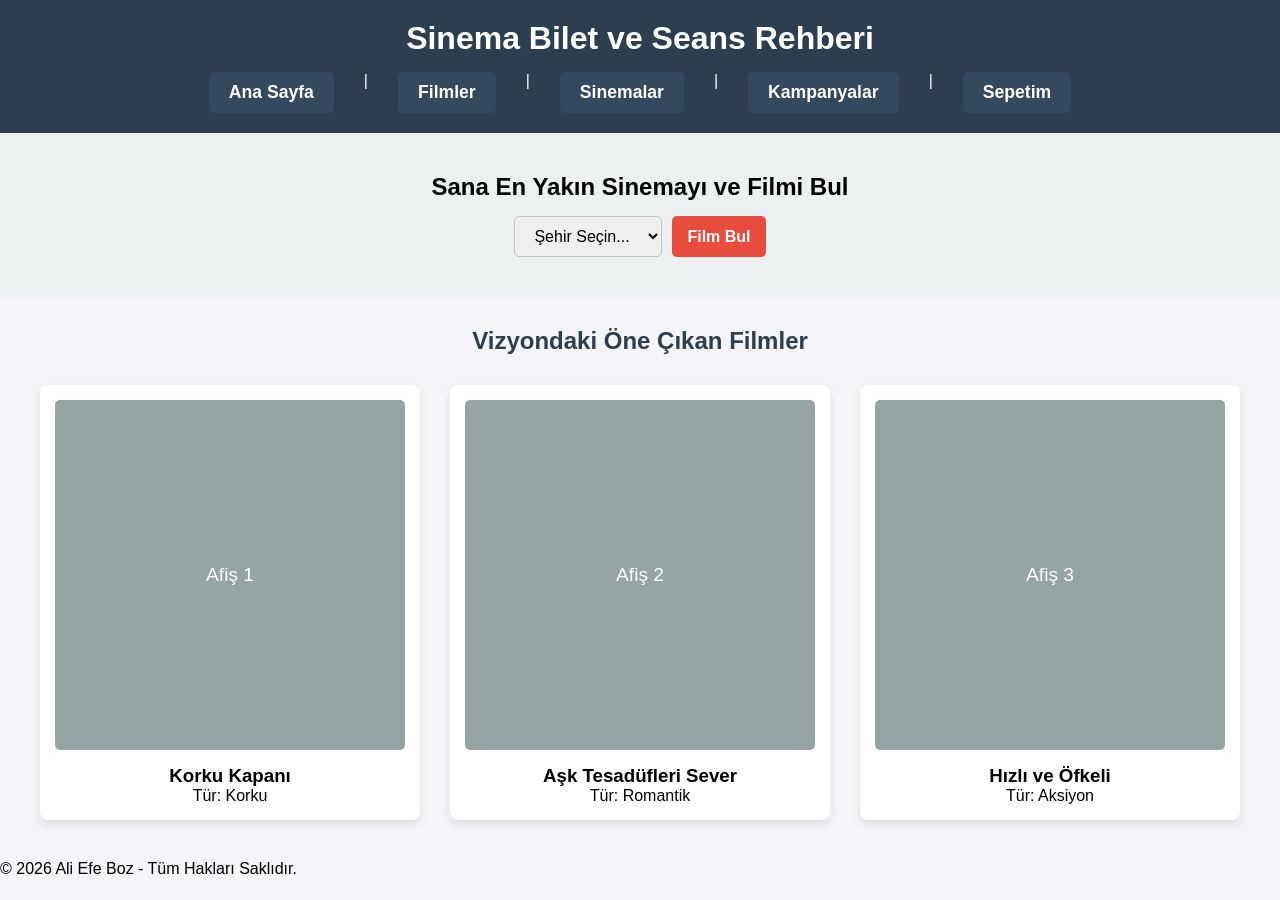
<file: index.html>
<!DOCTYPE html>
<html lang="en">
<head>
    <meta charset="UTF-8">
    <meta name="viewport" content="width=device-width, initial-scale=1.0">
    <title>Ana Sayfa</title>
    <link rel="stylesheet" href="stil.css">
</head>
<body>
    <header>
        <h1>Sinema Bilet ve Seans Rehberi</h1>
        <nav>
            <a href="index.html">Ana Sayfa</a> |
            <a href="filmler.html">Filmler</a> |
            <a href="sinemalar.html">Sinemalar</a> |
            <a href="kampanyalar.html">Kampanyalar</a> |
            <a href="sepetim.html">Sepetim</a>
        </nav>
    </header>

  
    <main>
    <!-- Arama ve Şehir Seçimi Alanı -->
    <section class="arama-alani">
        <h2>Sana En Yakın Sinemayı ve Filmi Bul</h2>
        <div class="arama-kutusu">
            <select id="sehir-secimi">
                <option value="">Şehir Seçin...</option>
                <option value="ankara">Ankara</option>
                <option value="istanbul">İstanbul</option>
                <option value="izmir">İzmir</option>
            </select>
            <button>Film Bul</button>
        </div>
    </section>

    <!-- Öne Çıkan Filmler Alanı -->
    <section class="one-cikanlar">
        <h2>Vizyondaki Öne Çıkan Filmler</h2>
        <div class="film-grid">
            <!-- Film Kartı 1 -->
            <div class="film-karti">
                <div class="afis-yer-tutucu">Afiş 1</div>
                <h3>Korku Kapanı</h3>
                <p>Tür: Korku</p>
            </div>
            <!-- Film Kartı 2 -->
            <div class="film-karti">
                <div class="afis-yer-tutucu">Afiş 2</div>
                <h3>Aşk Tesadüfleri Sever</h3>
                <p>Tür: Romantik</p>
            </div>
            <!-- Film Kartı 3 -->
            <div class="film-karti">
                <div class="afis-yer-tutucu">Afiş 3</div>
                <h3>Hızlı ve Öfkeli</h3>
                <p>Tür: Aksiyon</p>
            </div>
        </div>
    </section>
</main>

  
    <footer>
        <p>&copy; 2026 Ali Efe Boz - Tüm Hakları Saklıdır.</p>
    </footer>
    <script src="script.js"></script>
</body>
</html>
</file>
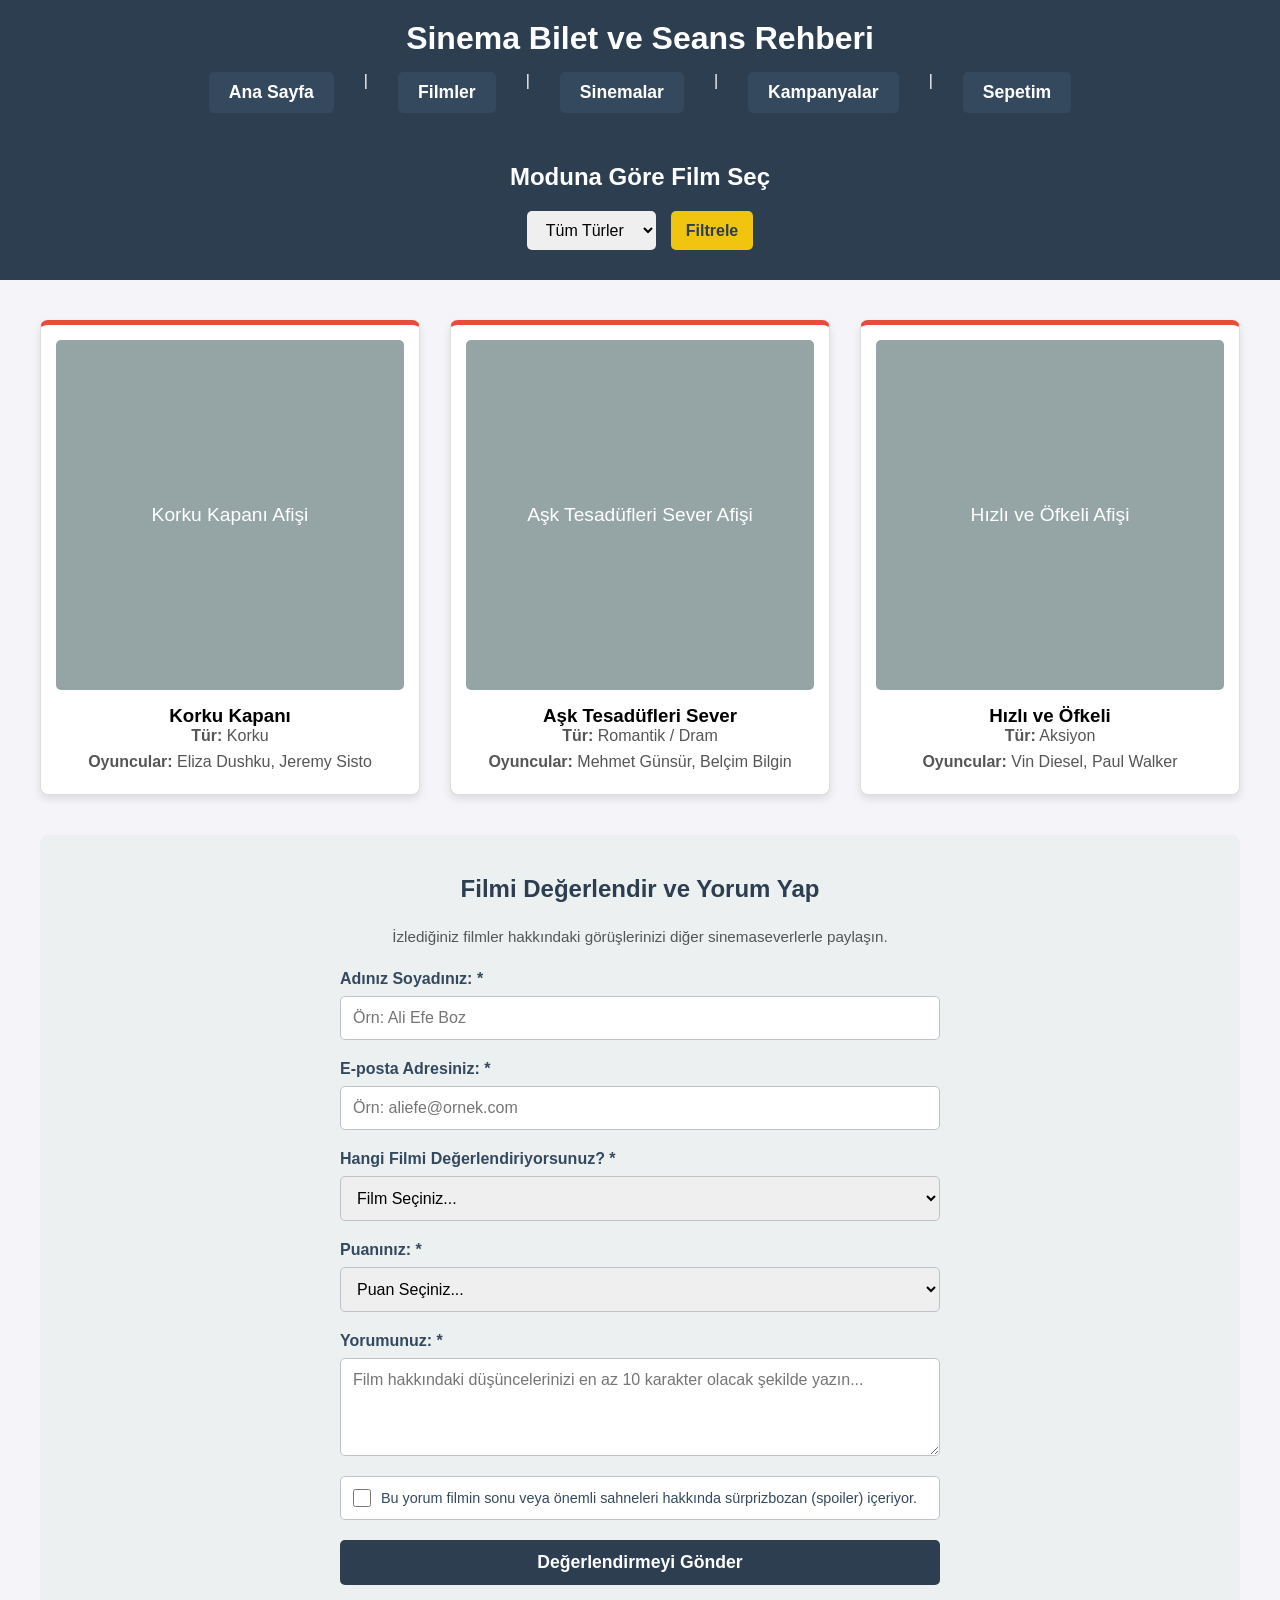
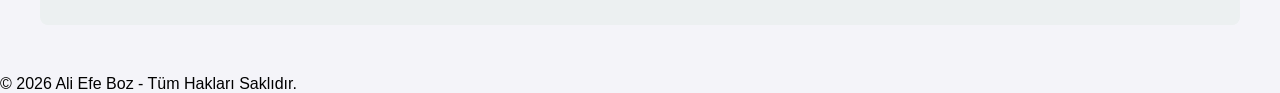
<file: filmler.html>
<!DOCTYPE html>
<html lang="en">
<head>
    <meta charset="UTF-8">
    <meta name="viewport" content="width=device-width, initial-scale=1.0">
    <title>Filmler</title>
    <link rel="stylesheet" href="stil.css">
</head>
<body>
    <header>
        <h1>Sinema Bilet ve Seans Rehberi</h1>
        <nav>
            <a href="index.html">Ana Sayfa</a> |
            <a href="filmler.html">Filmler</a> |
            <a href="sinemalar.html">Sinemalar</a> |
            <a href="kampanyalar.html">Kampanyalar</a> |
            <a href="sepetim.html">Sepetim</a>
        </nav>
    </header>

    
<main>
    <!-- Film Türü Filtreleme Alanı -->
    <section class="film-filtre">
        <h2>Moduna Göre Film Seç</h2>
        <div class="filtre-kutusu">
            <select id="tur-secimi">
                <option value="">Tüm Türler</option>
                <option value="korku">Korku</option>
                <option value="romantik">Romantik</option>
                <option value="aksiyon">Aksiyon</option>
            </select>
            <button id="film-filtrele-btn">Filtrele</button>
        </div>
    </section>

    <!-- Film Afişleri ve Detayları (Grid Yapısı) -->
    <section class="film-katalogu">
        <div class="film-karti" data-tur="korku">
            <div class="afis-yer-tutucu">Korku Kapanı Afişi</div>
            <h3>Korku Kapanı</h3>
            <p><strong>Tür:</strong> Korku</p>
            <p><strong>Oyuncular:</strong> Eliza Dushku, Jeremy Sisto</p>
        </div>

        <div class="film-karti" data-tur="romantik">
            <div class="afis-yer-tutucu">Aşk Tesadüfleri Sever Afişi</div>
            <h3>Aşk Tesadüfleri Sever</h3>
            <p><strong>Tür:</strong> Romantik / Dram</p>
            <p><strong>Oyuncular:</strong> Mehmet Günsür, Belçim Bilgin</p>
        </div>

        <div class="film-karti" data-tur="aksiyon">
            <div class="afis-yer-tutucu">Hızlı ve Öfkeli Afişi</div>
            <h3>Hızlı ve Öfkeli</h3>
            <p><strong>Tür:</strong> Aksiyon</p>
            <p><strong>Oyuncular:</strong> Vin Diesel, Paul Walker</p>
        </div>
    </section>

 <!-- Kullanıcı Yorum ve Değerlendirme Formu -->
    <section class="yorum-alani">
        <h2>Filmi Değerlendir ve Yorum Yap</h2>
        <p class="form-aciklama">İzlediğiniz filmler hakkındaki görüşlerinizi diğer sinemaseverlerle paylaşın.</p>
        
        <form class="yorum-formu" id="degerlendirme-formu" novalidate>
            <div class="form-grup">
                <label for="kullanici-adi">Adınız Soyadınız: *</label>
                <input type="text" id="kullanici-adi" placeholder="Örn: Ali Efe Boz" required>
            </div>

            <div class="form-grup">
                <label for="kullanici-eposta">E-posta Adresiniz: *</label>
                <input type="email" id="kullanici-eposta" placeholder="Örn: aliefe@ornek.com" required>
            </div>
            
            <div class="form-grup">
                <label for="film-sec">Hangi Filmi Değerlendiriyorsunuz? *</label>
                <select id="film-sec" required>
                    <option value="">Film Seçiniz...</option>
                    <option value="korku-kapani">Korku Kapanı</option>
                    <option value="ask-tesadufleri">Aşk Tesadüfleri Sever</option>
                    <option value="hizli-ofkeli">Hızlı ve Öfkeli</option>
                </select>
            </div>

            <div class="form-grup">
                <label for="puan">Puanınız: *</label>
                <select id="puan" required>
                    <option value="">Puan Seçiniz...</option>
                    <option value="5">⭐⭐⭐⭐⭐ (5 - Muhteşem)</option>
                    <option value="4">⭐⭐⭐⭐ (4 - Çok İyi)</option>
                    <option value="3">⭐⭐⭐ (3 - İdare Eder)</option>
                    <option value="2">⭐⭐ (2 - Zayıf)</option>
                    <option value="1">⭐ (1 - Kötü)</option>
                </select>
            </div>

            <div class="form-grup">
                <label for="yorum">Yorumunuz: *</label>
                <textarea id="yorum" rows="4" placeholder="Film hakkındaki düşüncelerinizi en az 10 karakter olacak şekilde yazın..." required></textarea>
            </div>

            <div class="form-grup-onay">
                <input type="checkbox" id="spoiler-onay">
                <label for="spoiler-onay">Bu yorum filmin sonu veya önemli sahneleri hakkında sürprizbozan (spoiler) içeriyor.</label>
            </div>

            <!-- 6. Haftada JS ile hata/başarı mesajlarını göstereceğimiz alan -->
            <div id="form-mesaj" class="form-mesaj"></div>

            <button type="submit" class="gonder-btn">Değerlendirmeyi Gönder</button>
        </form>
    </section>
</main>

   
    <footer>
        <p>&copy; 2026 Ali Efe Boz - Tüm Hakları Saklıdır.</p>
    </footer>
    <script src="script.js"></script>
</body>
</html>
</file>
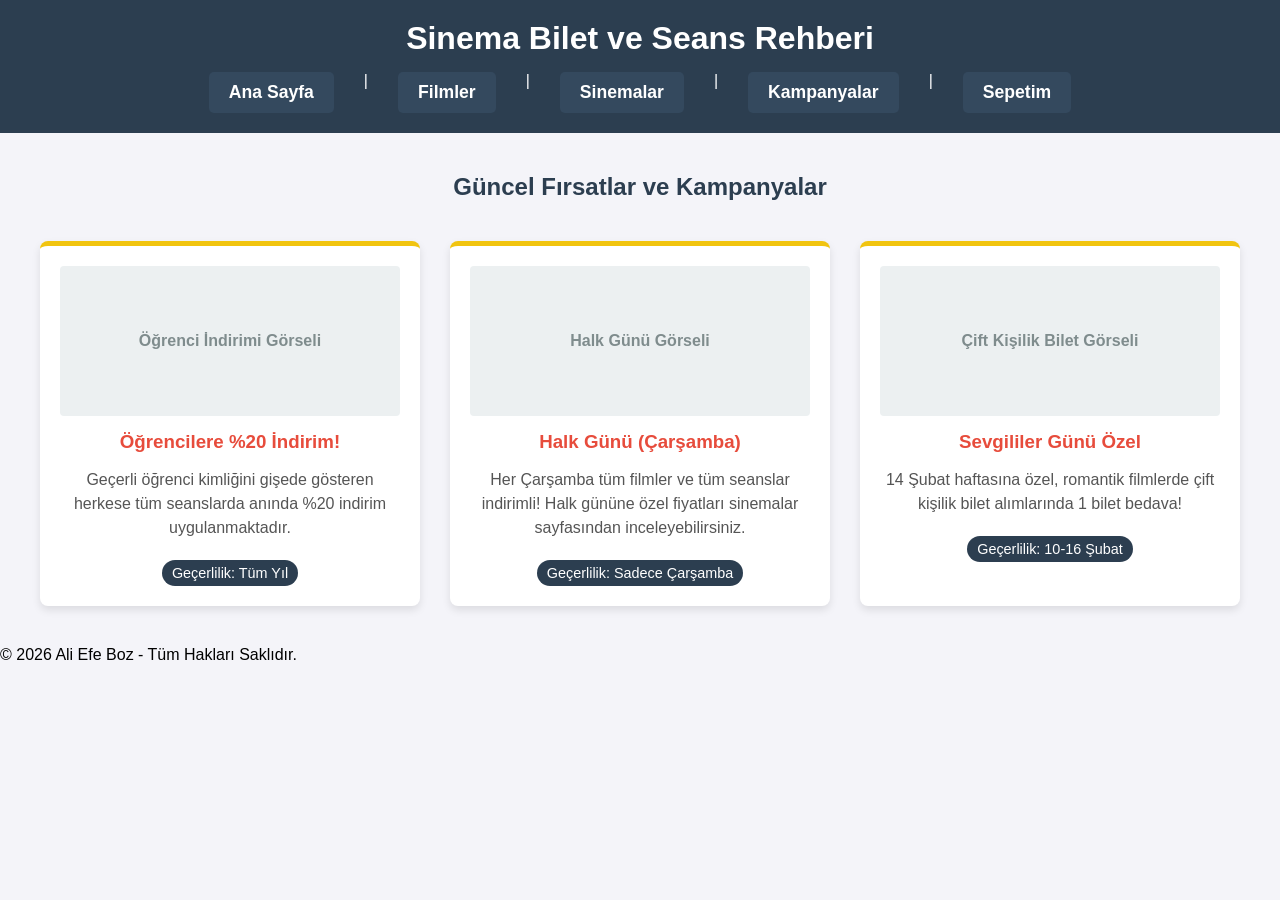
<file: kampanyalar.html>
<!DOCTYPE html>
<html lang="en">
<head>
    <meta charset="UTF-8">
    <meta name="viewport" content="width=device-width, initial-scale=1.0">
    <title>Kampanyalar</title>
    <link rel="stylesheet" href="stil.css">
</head>
<body>
    <header>
        <h1>Sinema Bilet ve Seans Rehberi</h1>
        <nav>
            <a href="index.html">Ana Sayfa</a> |
            <a href="filmler.html">Filmler</a> |
            <a href="sinemalar.html">Sinemalar</a> |
            <a href="kampanyalar.html">Kampanyalar</a> |
            <a href="sepetim.html">Sepetim</a>
        </nav>
    </header>

    
<main>
    <section class="kampanyalar-alani">
        <h2>Güncel Fırsatlar ve Kampanyalar</h2>
        
        <div class="kampanya-grid">
            <!-- Kampanya 1 -->
            <div class="kampanya-karti">
                <div class="kampanya-gorsel">Öğrenci İndirimi Görseli</div>
                <h3>Öğrencilere %20 İndirim!</h3>
                <p>Geçerli öğrenci kimliğini gişede gösteren herkese tüm seanslarda anında %20 indirim uygulanmaktadır.</p>
                <span class="gecerlilik">Geçerlilik: Tüm Yıl</span>
            </div>

            <!-- Kampanya 2 -->
            <div class="kampanya-karti">
                <div class="kampanya-gorsel">Halk Günü Görseli</div>
                <h3>Halk Günü (Çarşamba)</h3>
                <p>Her Çarşamba tüm filmler ve tüm seanslar indirimli! Halk gününe özel fiyatları sinemalar sayfasından inceleyebilirsiniz.</p>
                <span class="gecerlilik">Geçerlilik: Sadece Çarşamba</span>
            </div>

            <!-- Kampanya 3 -->
            <div class="kampanya-karti">
                <div class="kampanya-gorsel">Çift Kişilik Bilet Görseli</div>
                <h3>Sevgililer Günü Özel</h3>
                <p>14 Şubat haftasına özel, romantik filmlerde çift kişilik bilet alımlarında 1 bilet bedava!</p>
                <span class="gecerlilik">Geçerlilik: 10-16 Şubat</span>
            </div>
        </div>
    </section>
</main>

    
    <footer>
        <p>&copy; 2026 Ali Efe Boz - Tüm Hakları Saklıdır.</p>
    </footer>
    <script src="script.js"></script>
</body>
</html>
</file>
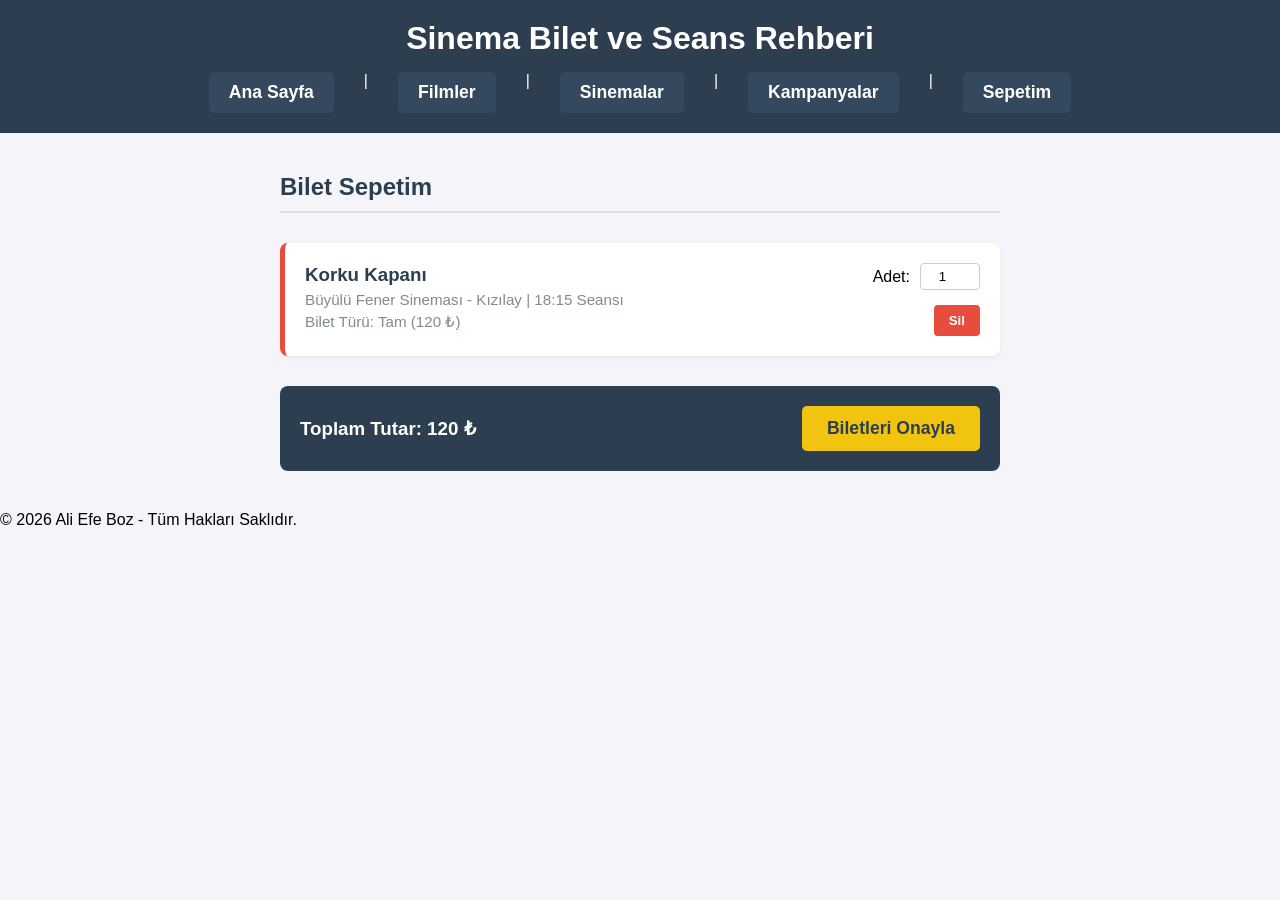
<file: sepetim.html>
<!DOCTYPE html>
<html lang="en">
<head>
    <meta charset="UTF-8">
    <meta name="viewport" content="width=device-width, initial-scale=1.0">
    <title>Sepetim</title>
    <link rel="stylesheet" href="stil.css">
</head>
<body>
    <header>
        <h1>Sinema Bilet ve Seans Rehberi</h1>
        <nav>
            <a href="index.html">Ana Sayfa</a> |
            <a href="filmler.html">Filmler</a> |
            <a href="sinemalar.html">Sinemalar</a> |
            <a href="kampanyalar.html">Kampanyalar</a> |
            <a href="sepetim.html">Sepetim</a>
        </nav>
    </header>


<main>
    <section class="sepet-alani">
        <h2>Bilet Sepetim</h2>
        
        <div class="sepet-icerik">
            <!-- Sepet Boşsa Gösterilecek Mesaj (Şu an gizli olucak) -->
            <p class="bos-sepet-mesaji" style="display: none;">Sepetinizde henüz bilet bulunmuyor.</p>

            <!-- Sepete Eklenmiş Örnek Bilet (Arayüz tasarımı için) -->
            <div class="sepet-ogesi">
                <div class="bilet-detay">
                    <h3>Korku Kapanı</h3>
                    <p>Büyülü Fener Sineması - Kızılay | 18:15 Seansı</p>
                    <p>Bilet Türü: Tam (120 ₺)</p>
                </div>
                
                <div class="bilet-islem">
                    <!-- Bilet sayısı güncelleme (CRUD - Update) -->
                    <div class="adet-kontrol">
                        <label>Adet:</label>
                        <input type="number" value="1" min="1" max="10">
                    </div>
                    <!-- Bilet silme butonu (CRUD - Delete) -->
                    <button class="sil-btn">Sil</button>
                </div>
            </div>
        </div>

        <div class="sepet-ozeti">
            <h3>Toplam Tutar: <span id="toplam-fiyat">120 ₺</span></h3>
            <button class="satin-al-btn">Biletleri Onayla</button>
        </div>
    </section>
</main>

   
    <footer>
        <p>&copy; 2026 Ali Efe Boz - Tüm Hakları Saklıdır.</p>
    </footer>
    <script src="script.js"></script>
</body>
</html>
</file>
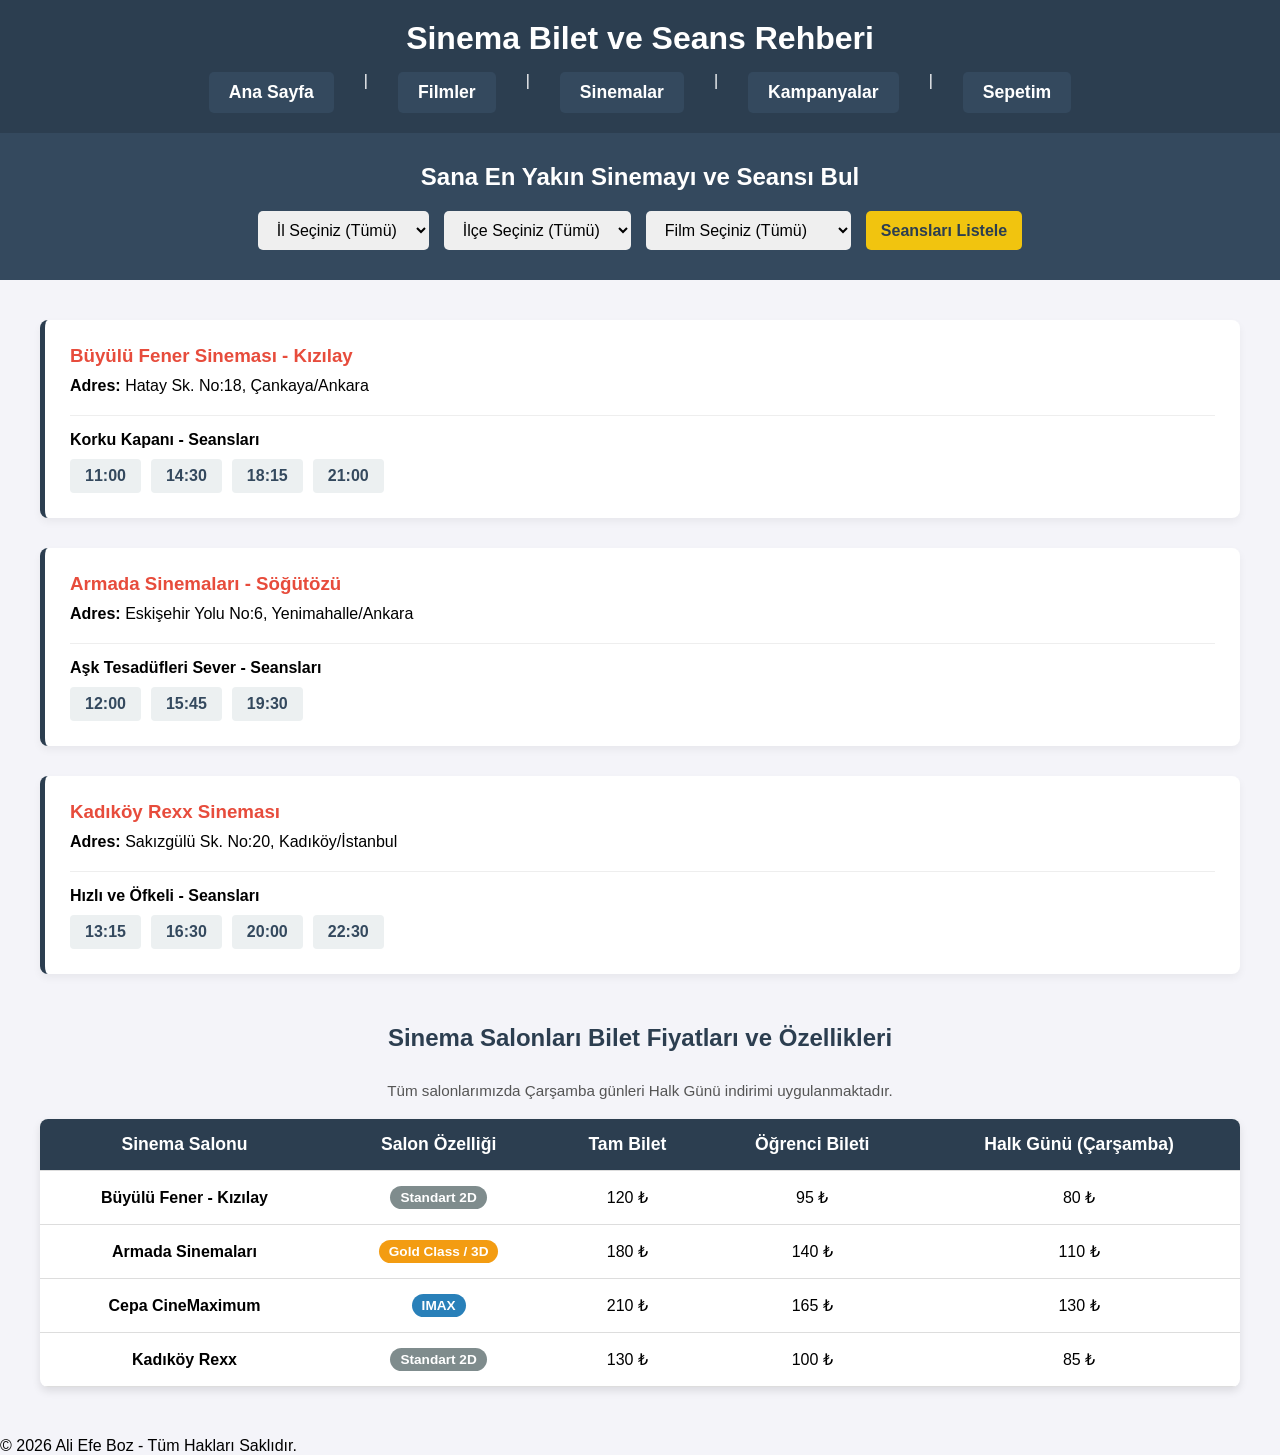
<file: sinemalar.html>
<!DOCTYPE html>
<html lang="en">
<head>
    <meta charset="UTF-8">
    <meta name="viewport" content="width=device-width, initial-scale=1.0">
    <title>Sinemalar</title>
    <link rel="stylesheet" href="stil.css">
</head>
<body>
    <header>
        <h1>Sinema Bilet ve Seans Rehberi</h1>
        <nav>
            <a href="index.html">Ana Sayfa</a> |
            <a href="filmler.html">Filmler</a> |
            <a href="sinemalar.html">Sinemalar</a> |
            <a href="kampanyalar.html">Kampanyalar</a> |
            <a href="sepetim.html">Sepetim</a>
        </nav>
    </header>

<main>
<!-- Konum ve Film Filtreleme Alanı -->
    <section class="konum-filtre">
        <h2>Sana En Yakın Sinemayı ve Seansı Bul</h2>
        <div class="filtre-kutusu">
            <select id="il-secimi">
                <option value="">İl Seçiniz (Tümü)</option>
                <option value="ankara">Ankara</option>
                <option value="istanbul">İstanbul</option>
            </select>
            <select id="ilce-secimi">
                <option value="">İlçe Seçiniz (Tümü)</option>
                <option value="cankaya">Çankaya</option>
                <option value="yenimahalle">Yenimahalle</option>
                <option value="kadikoy">Kadıköy</option>
            </select>
            <select id="film-secimi">
                <option value="">Film Seçiniz (Tümü)</option>
                <option value="korku-kapani">Korku Kapanı</option>
                <option value="ask-tesadufleri">Aşk Tesadüfleri Sever</option>
                <option value="hizli-ofkeli">Hızlı ve Öfkeli</option>
            </select>
            <button id="sinema-filtrele-btn">Seansları Listele</button>
        </div>
    </section>

    <!-- Sinema Salonları ve Seanslar (Kart Yapısı) -->
    <section class="sinema-listesi">
        <div class="sinema-karti" data-il="ankara" data-ilce="cankaya" data-film="korku-kapani">
            <h3>Büyülü Fener Sineması - Kızılay</h3>
            <p><strong>Adres:</strong> Hatay Sk. No:18, Çankaya/Ankara</p>
            
            <div class="seans-bilgileri">
                <h4>Korku Kapanı - Seansları</h4>
                <div class="seans-saatleri">
                    <span>11:00</span>
                    <span>14:30</span>
                    <span>18:15</span>
                    <span>21:00</span>
                </div>
            </div>
        </div>

        <div class="sinema-karti" data-il="ankara" data-ilce="yenimahalle" data-film="ask-tesadufleri">
            <h3>Armada Sinemaları - Söğütözü</h3>
            <p><strong>Adres:</strong> Eskişehir Yolu No:6, Yenimahalle/Ankara</p>
            
            <div class="seans-bilgileri">
                <h4>Aşk Tesadüfleri Sever - Seansları</h4>
                <div class="seans-saatleri">
                    <span>12:00</span>
                    <span>15:45</span>
                    <span>19:30</span>
                </div>
            </div>
        </div>

        <div class="sinema-karti" data-il="istanbul" data-ilce="kadikoy" data-film="hizli-ofkeli">
            <h3>Kadıköy Rexx Sineması</h3>
            <p><strong>Adres:</strong> Sakızgülü Sk. No:20, Kadıköy/İstanbul</p>
            
            <div class="seans-bilgileri">
                <h4>Hızlı ve Öfkeli - Seansları</h4>
                <div class="seans-saatleri">
                    <span>13:15</span>
                    <span>16:30</span>
                    <span>20:00</span>
                    <span>22:30</span>
                </div>
            </div>
        </div>

        <!-- Filtreye uygun sonuç bulunamazsa JS ile gösterilecek uyarı mesajı -->
        <p id="sonuc-bulunamadi" style="display: none; text-align: center; color: #e74c3c; font-weight: bold; padding: 20px;">
            Seçtiğiniz kriterlere uygun sinema veya seans bulunamadı.
        </p>
    </section>

<!-- Bilet Fiyat Karşılaştırma Tablosu -->
    <section class="fiyat-tablosu-alani">
        <h2>Sinema Salonları Bilet Fiyatları ve Özellikleri</h2>
        <p class="tablo-aciklama">Tüm salonlarımızda Çarşamba günleri Halk Günü indirimi uygulanmaktadır.</p>
        
        <table class="fiyat-tablosu">
            <thead>
                <tr>
                    <th>Sinema Salonu</th>
                    <th>Salon Özelliği</th>
                    <th>Tam Bilet</th>
                    <th>Öğrenci Bileti</th>
                    <th>Halk Günü (Çarşamba)</th>
                </tr>
            </thead>
            <tbody>
                <tr>
                    <td><strong>Büyülü Fener - Kızılay</strong></td>
                    <td><span class="rozet standart">Standart 2D</span></td>
                    <td>120 ₺</td>
                    <td>95 ₺</td>
                    <td>80 ₺</td>
                </tr>
                <tr>
                    <td><strong>Armada Sinemaları</strong></td>
                    <td><span class="rozet vip">Gold Class / 3D</span></td>
                    <td>180 ₺</td>
                    <td>140 ₺</td>
                    <td>110 ₺</td>
                </tr>
                <tr>
                    <td><strong>Cepa CineMaximum</strong></td>
                    <td><span class="rozet imax">IMAX</span></td>
                    <td>210 ₺</td>
                    <td>165 ₺</td>
                    <td>130 ₺</td>
                </tr>
                <tr>
                    <td><strong>Kadıköy Rexx</strong></td>
                    <td><span class="rozet standart">Standart 2D</span></td>
                    <td>130 ₺</td>
                    <td>100 ₺</td>
                    <td>85 ₺</td>
                </tr>
            </tbody>
        </table>
    </section>
</main>
  
    <footer>
        <p>&copy; 2026 Ali Efe Boz - Tüm Hakları Saklıdır.</p>
    </footer>
    <script src="script.js"></script>
</body>
</html>
</file>
<file: stil.css>
/* 1. Tarayıcı Boşluklarını Sıfırlama */
* {
    margin: 0;
    padding: 0;
    box-sizing: border-box; /* Kutu boyutlarının taşmasını engeller */
}

body {
    font-family: Arial, sans-serif;
    background-color: #f4f4f9; /* Tüm sayfalara göz yormayan açık gri arka plan veriyoruz */
}

/* 2. Üst Kısım (Header) Arka Plan ve Düzeni */
header {
    background-color: #2c3e50; /* Sinema temasına uygun koyu lacivert renk */
    color: white; /* Başlık rengi beyaz */
    padding: 20px;
    text-align: center; /* Yazıları ortalar */
}

/* 3. Flexbox ile Ortak Menü (Nav) Düzeni */
nav {
    margin-top: 15px;
    display: flex; /* Flexbox yapısını aktif ediyoruz */
    
    /* DİZİLİM DENEMESİ: row (yan yana) veya column (dikey) */
    flex-direction: row; 
    
    justify-content: center; /* Öğeleri ekranın tam ortasına hizalar */
    gap: 30px; /* Bağlantılar arasına 30 piksel boşluk ekler */
}

/* Menüdeki Bağlantıların (a) Görünümü */
nav a {
    color: #f1c40f; /* Sarı renk ile kontrast yaratıyoruz */
    text-decoration: none; /* Linklerin varsayılan alt çizgisini kaldırır */
    font-size: 1.1rem;
    font-weight: bold;
}

/* Menüdeki Bağlantıların (a) Butona Dönüştürülmesi */
nav a {
    color: white; /* Yazı rengini beyaz yapıyoruz */
    text-decoration: none; /* Linklerin altındaki çizgiyi kaldırıyoruz */
    font-size: 1.1rem;
    font-weight: bold;
    padding: 10px 20px; /* Bağlantının içine boşluk ekleyerek buton görünümü veriyoruz (üst/alt 10px, sağ/sol 20px) */
    background-color: #34495e; /* Butonlara koyu gri-lacivert bir arka plan rengi veriyoruz */
    border-radius: 5px; /* Butonların köşelerini hafifçe yuvarlatıyoruz */
    transition: background-color 0.3s ease; /* Renk değişiminin aniden değil, 0.3 saniyede yumuşak geçişle olmasını sağlıyoruz */
}

/* Fareyle Üzerine Gelindiğinde (Hover) Oluşacak Efekt */
nav a:hover {
    background-color: #f1c40f; /* Arka plan rengini sinema konseptine uygun sarıya çeviriyoruz */
    color: #2c3e50; /* Yazı rengini koyu lacivert yaparak sarı arka planla kontrast yaratıyoruz */
}





/* --- ANA SAYFA (INDEX.HTML) TASARIMI --- */

/* 1. Arama Alanı (Flexbox Kullanımı) */
.arama-alani {
    background-color: #ecf0f1; /* Açık gri bir arka plan */
    padding: 40px 20px;
    text-align: center;
    margin-bottom: 30px;
}

.arama-kutusu {
    display: flex; /* Flexbox ile arama çubuğunu ve butonu yan yana diziyoruz */
    justify-content: center; /* Ekranın ortasına hizalıyoruz */
    gap: 10px; /* Elemanlar arası boşluk */
    margin-top: 15px;
}

.arama-kutusu select, .arama-kutusu button {
    padding: 10px 15px;
    font-size: 1rem;
    border: 1px solid #bdc3c7;
    border-radius: 5px;
}

.arama-kutusu button {
    background-color: #e74c3c; /* Butona dikkat çekici kırmızı bir renk veriyoruz */
    color: white;
    cursor: pointer;
    border: none;
    font-weight: bold;
    transition: background-color 0.3s;
}

.arama-kutusu button:hover {
    background-color: #c0392b; /* Üzerine gelindiğinde koyu kırmızı olur */
}

/* 2. Öne Çıkan Filmler (CSS Grid Kullanımı) */
.one-cikanlar {
    padding: 0 40px 40px 40px;
}

.one-cikanlar h2 {
    text-align: center;
    margin-bottom: 30px;
    color: #2c3e50;
}

.film-grid {
    display: grid; /* Grid yapısını aktif ediyoruz */
    grid-template-columns: repeat(auto-fit, minmax(250px, 1fr)); /* Ekran boyutuna göre sığdığı kadar kartı otomatik yan yana dizer */
    gap: 30px; /* Kartlar arasına 30px boşluk bırakır */
}

/* Film Kartlarının Tasarımı */
.film-karti {
    background-color: white;
    border-radius: 8px;
    padding: 15px;
    box-shadow: 0 4px 8px rgba(0,0,0,0.1); /* Kartlara hafif bir derinlik/gölge veriyoruz */
    text-align: center;
    transition: transform 0.3s; /* Üzerine gelince büyüme efekti için hazırlık */
}

.film-karti:hover {
    transform: translateY(-10px); /* Kartın üzerine fareyle gelindiğinde hafifçe yukarı kalkar */
}

/* Gerçek resim ekleyene kadar kullanacağımız geçici afiş alanı */
.afis-yer-tutucu {
    background-color: #95a5a6;
    color: white;
    height: 350px;
    display: flex;
    align-items: center;
    justify-content: center;
    border-radius: 5px;
    margin-bottom: 15px;
    font-size: 1.2rem;
}

/* --- SİNEMALAR SAYFASI (SİNEMALAR.HTML) TASARIMI --- */

/* 1. Konum Filtreleme Alanı (Flexbox) */
.konum-filtre {
    background-color: #34495e; /* Menü butonlarıyla uyumlu arka plan */
    color: white;
    padding: 30px 20px;
    text-align: center;
    margin-bottom: 40px;
}

.filtre-kutusu {
    display: flex;
    justify-content: center;
    gap: 15px;
    margin-top: 20px;
}

.filtre-kutusu select, .filtre-kutusu button {
    padding: 10px 15px;
    font-size: 1rem;
    border-radius: 5px;
    border: none;
}

.filtre-kutusu button {
    background-color: #f1c40f;
    color: #2c3e50;
    font-weight: bold;
    cursor: pointer;
    transition: background-color 0.3s;
}

.filtre-kutusu button:hover {
    background-color: #d4ac0d;
}

/* 2. Sinema Kartları ve Seans Saatleri (Flexbox) */
.sinema-listesi {
    padding: 0 40px;
    display: flex; /* Kartları alt alta veya yan yana dizmek için ana flexbox */
    flex-direction: column; /* Şimdilik alt alta dizelim */
    gap: 30px;
    margin-bottom: 50px;
}

.sinema-karti {
    background-color: white;
    padding: 25px;
    border-radius: 8px;
    box-shadow: 0 4px 8px rgba(0,0,0,0.05);
    border-left: 5px solid #2c3e50; /* Sol tarafa estetik bir çizgi ekliyoruz */
}

.sinema-karti h3 {
    color: #e74c3c;
    margin-bottom: 10px;
}

.seans-bilgileri {
    margin-top: 20px;
    padding-top: 15px;
    border-top: 1px solid #eee; /* Adres ile seanslar arasına ince bir çizgi */
}

.seans-saatleri {
    display: flex; /* Saatleri yan yana şık butonlar gibi dizmek için */
    gap: 10px;
    margin-top: 10px;
}

.seans-saatleri span {
    background-color: #ecf0f1;
    padding: 8px 15px;
    border-radius: 4px;
    font-weight: bold;
    color: #34495e;
    cursor: pointer;
    transition: background-color 0.3s;
}

.seans-saatleri span:hover {
    background-color: #2c3e50;
    color: white;
}

/* 3. Fiyat Karşılaştırma Tablosu Tasarımı */
.fiyat-tablosu-alani {
    padding: 0 40px 50px 40px;
}

.fiyat-tablosu-alani h2 {
    text-align: center;
    color: #2c3e50;
    margin-bottom: 30px;
}

.fiyat-tablosu {
    width: 100%; /* Tablonun ekranı tamamen kaplamasını sağlar */
    border-collapse: collapse; /* Hücre kenarlıklarını birleştirerek modern bir görünüm verir */
    background-color: white;
    box-shadow: 0 4px 8px rgba(0,0,0,0.1);
    border-radius: 8px;
    overflow: hidden; /* Köşelerin yuvarlak kalması için taşan kısımları gizler */
}

.fiyat-tablosu th, .fiyat-tablosu td {
    padding: 15px;
    text-align: center;
    border-bottom: 1px solid #ddd;
}

.fiyat-tablosu th {
    background-color: #2c3e50;
    color: white;
    font-size: 1.1rem;
}

.fiyat-tablosu tbody tr:hover {
    background-color: #f9f9f9; /* Satırın üzerine gelince hafifçe rengi değişir */
}

/* --- 4. HAFTA: GELİŞMİŞ FİYAT TABLOSU ROZETLERİ --- */
.tablo-aciklama {
    text-align: center;
    color: #555;
    margin-bottom: 20px;
    font-size: 0.95rem;
}

.rozet {
    padding: 4px 10px;
    border-radius: 12px;
    font-size: 0.85rem;
    font-weight: bold;
    color: white;
    display: inline-block;
}

.rozet.standart {
    background-color: #7f8c8d;
}

.rozet.vip {
    background-color: #f39c12;
}

.rozet.imax {
    background-color: #2980b9;
}

/* --- FİLMLER SAYFASI (FİLMLER.HTML) TASARIMI --- */

/* 1. Film Türü Filtreleme  */
.film-filtre {
    background-color: #2c3e50;
    color: white;
    padding: 30px 20px;
    text-align: center;
    margin-bottom: 40px;
}

/* 2. Film Kataloğu (CSS Grid) */
.film-katalogu {
    display: grid;
    grid-template-columns: repeat(auto-fit, minmax(300px, 1fr));
    gap: 30px;
    padding: 0 40px 40px 40px;
}

.film-katalogu .film-karti {
    border: 1px solid #ddd;
    border-top: 5px solid #e74c3c;
}

.film-katalogu p {
    margin-bottom: 8px;
    color: #555;
}

/* 3. Yorum ve Değerlendirme Formu (Flexbox) */
.yorum-alani {
    background-color: #ecf0f1;
    padding: 40px;
    margin: 0 40px 50px 40px;
    border-radius: 8px;
}

.yorum-alani h2 {
    text-align: center;
    color: #2c3e50;
    margin-bottom: 25px;
}

.yorum-formu {
    display: flex;
    flex-direction: column; /* Form elemanlarını alt alta dizer */
    gap: 20px;
    max-width: 600px; /* Formun çok fazla uzamasını engeller */
    margin: 0 auto; /* Formu sayfanın tam ortasına hizalar */
}

.form-grup {
    display: flex;
    flex-direction: column;
    gap: 8px;
}

.form-grup label {
    font-weight: bold;
    color: #34495e;
}

.form-grup input, .form-grup select, .form-grup textarea {
    padding: 12px;
    border: 1px solid #bdc3c7;
    border-radius: 5px;
    font-family: inherit;
    font-size: 1rem;
}

.gonder-btn {
    background-color: #2c3e50;
    color: white;
    padding: 12px;
    border: none;
    border-radius: 5px;
    font-size: 1.1rem;
    font-weight: bold;
    cursor: pointer;
    transition: background-color 0.3s;
}

.gonder-btn:hover {
    background-color: #e74c3c;
}

/* --- 4. HAFTA: GELİŞMİŞ YORUM FORMU STİLLERİ --- */
.form-aciklama {
    text-align: center;
    color: #555;
    margin-bottom: 25px;
    font-size: 0.95rem;
}

.form-grup-onay {
    display: flex;
    align-items: center;
    gap: 10px;
    background-color: white;
    padding: 12px;
    border-radius: 5px;
    border: 1px solid #bdc3c7;
}

.form-grup-onay input[type="checkbox"] {
    width: 18px;
    height: 18px;
    cursor: pointer;
}

.form-grup-onay label {
    font-size: 0.9rem;
    color: #34495e;
    cursor: pointer;
}

.form-mesaj {
    text-align: center;
    font-weight: bold;
    padding: 10px;
    border-radius: 5px;
    display: none; /* JS ile mesaj gösterileceği zaman aktif olacak */
}

/* --- KAMPANYALAR SAYFASI (KAMPANYALAR.HTML) TASARIMI --- */

.kampanyalar-alani {
    padding: 40px;
}

.kampanyalar-alani h2 {
    text-align: center;
    color: #2c3e50;
    margin-bottom: 40px;
}

.kampanya-grid {
    display: grid;
    grid-template-columns: repeat(auto-fit, minmax(300px, 1fr));
    gap: 30px;
}

.kampanya-karti {
    background-color: white;
    border-radius: 8px;
    padding: 20px;
    box-shadow: 0 4px 8px rgba(0,0,0,0.1);
    text-align: center;
    border-top: 5px solid #f1c40f;
}

.kampanya-gorsel {
    background-color: #ecf0f1;
    height: 150px;
    display: flex;
    align-items: center;
    justify-content: center;
    margin-bottom: 15px;
    color: #7f8c8d;
    font-weight: bold;
    border-radius: 4px;
}

.kampanya-karti h3 {
    color: #e74c3c;
    margin-bottom: 15px;
}

.kampanya-karti p {
    color: #555;
    margin-bottom: 20px;
    line-height: 1.5;
}

.gecerlilik {
    display: inline-block;
    background-color: #2c3e50;
    color: white;
    padding: 5px 10px;
    border-radius: 15px;
    font-size: 0.9rem;
}

/* --- SEPETİM SAYFASI (SEPETİM.HTML) TASARIMI --- */

.sepet-alani {
    padding: 40px;
    max-width: 800px;
    margin: 0 auto; /* Sepeti ekranın tam ortasında tutar */
}

.sepet-alani h2 {
    color: #2c3e50;
    border-bottom: 2px solid #ddd;
    padding-bottom: 10px;
    margin-bottom: 30px;
}

/* Sepet Öğesi (Flexbox Kullanımı) */
.sepet-ogesi {
    display: flex;
    justify-content: space-between; /* Detayları sola, işlemleri sağa yaslar */
    align-items: center;
    background-color: white;
    padding: 20px;
    border-radius: 8px;
    box-shadow: 0 2px 5px rgba(0,0,0,0.05);
    margin-bottom: 15px;
    border-left: 5px solid #e74c3c;
}

.bilet-detay h3 {
    color: #2c3e50;
    margin-bottom: 5px;
}

.bilet-detay p {
    color: #7f8c8d;
    margin-bottom: 5px;
    font-size: 0.95rem;
}

.bilet-islem {
    display: flex;
    flex-direction: column;
    align-items: flex-end;
    gap: 15px;
}

.adet-kontrol {
    display: flex;
    align-items: center;
    gap: 10px;
}

.adet-kontrol input {
    width: 60px;
    padding: 5px;
    border: 1px solid #ccc;
    border-radius: 4px;
    text-align: center;
}

.sil-btn {
    background-color: #e74c3c;
    color: white;
    border: none;
    padding: 8px 15px;
    border-radius: 4px;
    cursor: pointer;
    font-weight: bold;
    transition: background-color 0.3s;
}

.sil-btn:hover {
    background-color: #c0392b;
}

/* Sepet Özeti */
.sepet-ozeti {
    margin-top: 30px;
    background-color: #2c3e50;
    color: white;
    padding: 20px;
    border-radius: 8px;
    display: flex;
    justify-content: space-between;
    align-items: center;
}

.satin-al-btn {
    background-color: #f1c40f;
    color: #2c3e50;
    border: none;
    padding: 12px 25px;
    font-size: 1.1rem;
    font-weight: bold;
    border-radius: 5px;
    cursor: pointer;
    transition: background-color 0.3s;
}

.satin-al-btn:hover {
    background-color: #d4ac0d;
}

/* --- MOBİL UYUMLULUK (RESPONSIVE TASARIM) --- */
@media (max-width: 768px) {
    /* 1. Üst Kısım ve Menü Düzenlemesi */
    header {
        padding: 15px; /* Mobilde boşlukları biraz azaltıyoruz */
    }

    nav {
        flex-direction: column; /* Linkleri yan yana (row) değil, alt alta diziyoruz */
        gap: 10px; /* Butonlar arasındaki boşluğu küçültüyoruz */
    }

    nav a {
        display: block; /* Tıklama alanını tüm satıra yayar */
        text-align: center;
    }

    /* --- 2. Sayfa Kenar Boşluklarını Daraltma --- */
    .arama-alani, .one-cikanlar, .sinema-listesi, .fiyat-tablosu-alani, .film-katalogu, .yorum-alani, .kampanyalar-alani, .sepet-alani {
        padding: 20px 15px; /* Mobilde gereksiz beyaz boşlukları kısıp içeriğe yer açıyoruz */
        margin-left: 10px;
        margin-right: 10px;
    }

    /* --- 3. Filtre Kutularını Alt Alta Alma --- */
    .arama-kutusu, .filtre-kutusu {
        flex-direction: column; /* İl, ilçe, film seçme kutularını ve butonları yan yana değil, alt alta diziyoruz */
        gap: 15px;
    }

    /* --- 4. Sepetim Sayfası Mobil Düzeni --- */
    .sepet-ogesi {
        flex-direction: column; /* Bilet bilgileri solda, sil butonu sağda kalmasın diye hepsini alt alta alıyoruz */
        text-align: center;
        gap: 20px;
    }

    .bilet-islem {
        align-items: center; /* Adet seçiciyi ve Sil butonunu tam ortaya hizalıyoruz */
        width: 100%;
    }

    .sepet-ozeti {
        flex-direction: column;
        gap: 15px;
    }

    /* --- 5. Fiyat Tablosunun Ekrana Sığdırılması --- */
    .fiyat-tablosu {
        font-size: 0.85rem; /* Tablonun dışarı taşmaması için yazıları biraz küçültüyoruz */
    }
    
    .fiyat-tablosu th, .fiyat-tablosu td {
        padding: 10px 5px; /* Hücre içindeki boşlukları daraltarak tablonun ekrana tam oturmasını sağlıyoruz */
    }
}
</file>
